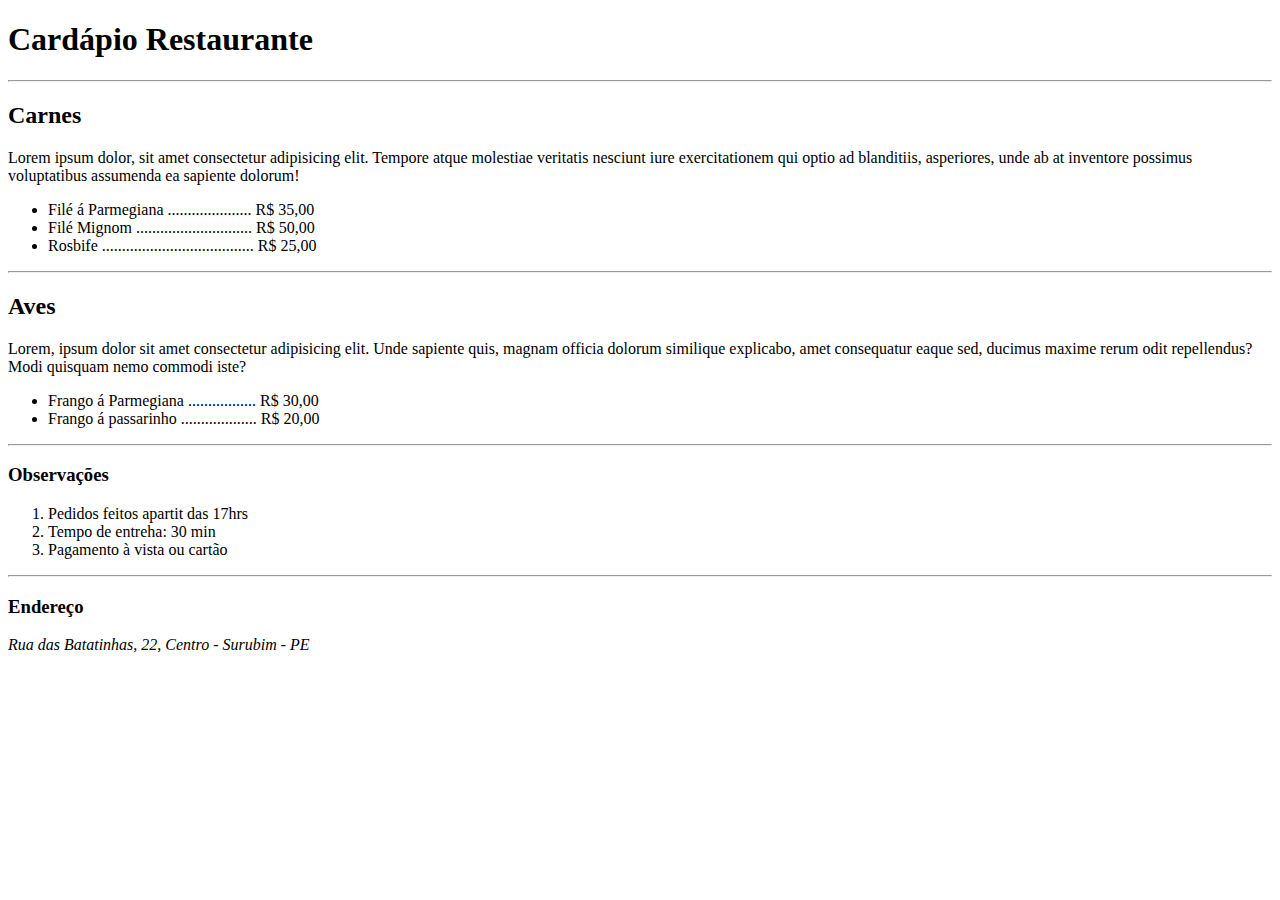
<file: Exercício guiado 1/index.html>
<!DOCTYPE html>
<html lang="pt-br">

<head>
    <meta charset="UTF-8">
    <meta http-equiv="X-UA-Compatible" content="IE=edge">
    <meta name="viewport" content="width=device-width, initial-scale=1.0">
    <title>Cardápio Restaurante</title>
</head>

<body>

    <h1>Cardápio Restaurante</h1>

    <hr>

    <h2>Carnes</h2>
    <p>Lorem ipsum dolor, sit amet consectetur adipisicing elit. Tempore atque molestiae veritatis nesciunt iure
        exercitationem qui optio ad blanditiis, asperiores, unde ab at inventore possimus voluptatibus assumenda ea
        sapiente dolorum!</p>

    <ul>
        <li>Filé á Parmegiana ..................... R$ 35,00 </li>
        <li>Filé Mignom ............................. R$ 50,00</li>
        <li>Rosbife ...................................... R$ 25,00</li>
    </ul>

    <hr>

    <h2>Aves</h2>
    <p>Lorem, ipsum dolor sit amet consectetur adipisicing elit. Unde sapiente quis, magnam officia dolorum similique explicabo, amet consequatur eaque sed, ducimus maxime rerum odit repellendus? Modi quisquam nemo commodi iste?</p>

    <ul>
        <li>Frango á Parmegiana ................. R$ 30,00</li>
        <li>Frango á passarinho ................... R$ 20,00</li>
    </ul>

    <hr>

    <h3>Observações</h3>

    <ol>
        <li>Pedidos feitos apartit das 17hrs</li>
        <li>Tempo de entreha: 30 min</li>
        <li>Pagamento à vista ou cartão</li>
    </ol>

    <hr>

    <h3>Endereço</h3>
    <address>
        Rua das Batatinhas, 22, Centro - Surubim - PE
    </address>

</body>

</html>
</file>
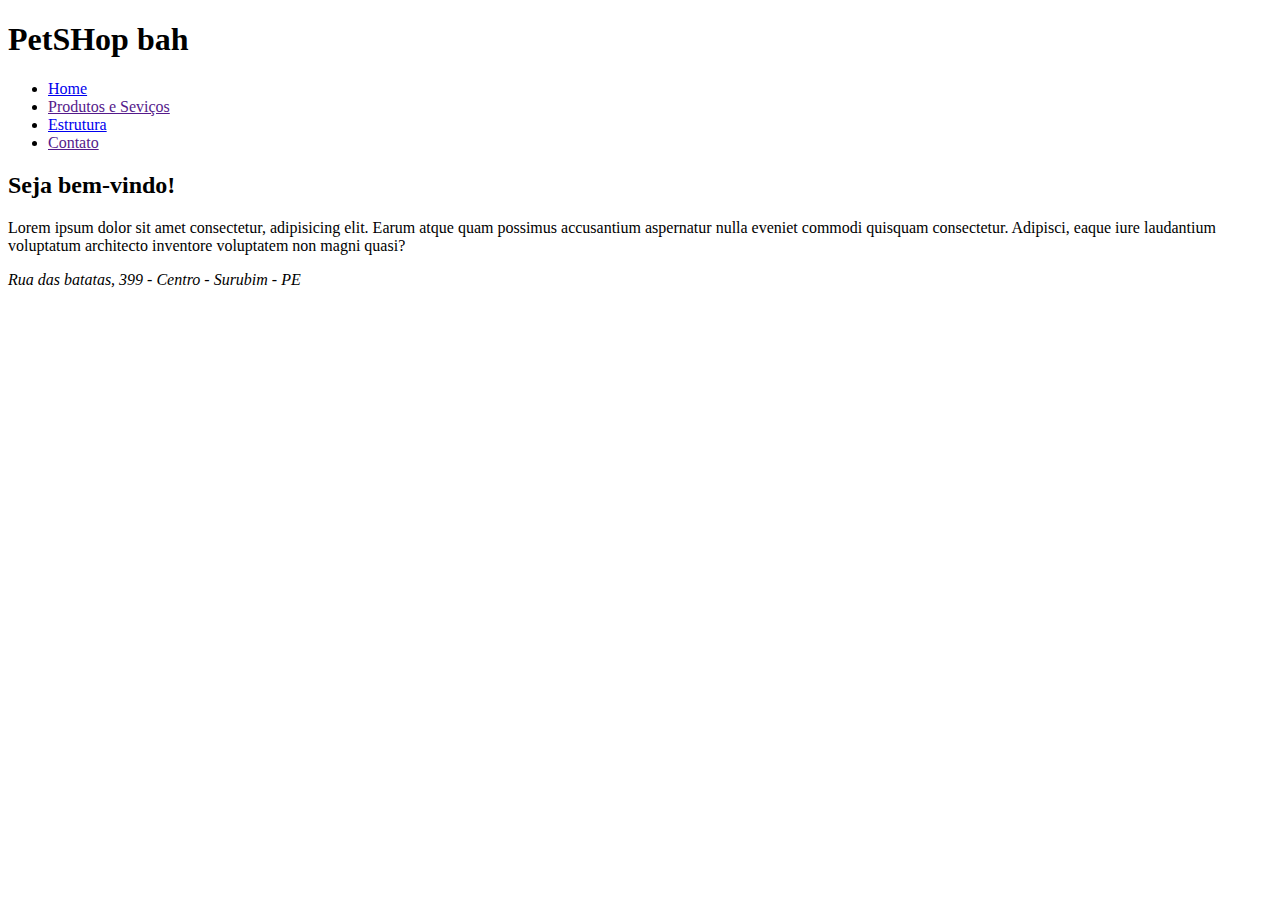
<file: Exercício guiado 2/index.html>
<!DOCTYPE html>
<html lang="pt-br">
<head>
    <meta charset="UTF-8">
    <meta http-equiv="X-UA-Compatible" content="IE=edge">
    <meta name="viewport" content="width=device-width, initial-scale=1.0">
    <title>Petshop</title>
</head>
<body>

    <header>

        <h1>PetSHop bah</h1>

        <nav>
            <ul>
                <li>
                    <a href="index.html">Home</a>
                </li>

                <li>
                    <a href="">Produtos e Seviços</a>
                </li>

                <li>
                    <a href="estrutura.html">Estrutura</a>
                </li>

                <li>
                    <a href="">Contato</a>
                </li>
            </ul>
        </nav>

    </header>

    <main>

        <h2>Seja bem-vindo!</h2>

        <p>Lorem ipsum dolor sit amet consectetur, adipisicing elit. Earum atque quam possimus accusantium aspernatur nulla eveniet commodi quisquam consectetur. Adipisci, eaque iure laudantium voluptatum architecto inventore voluptatem non magni quasi?</p>

    </main>

    <footer>
        <address>
            Rua das batatas, 399 - Centro - Surubim - PE
        </address>
    </footer>

</body>
</html>
</file>
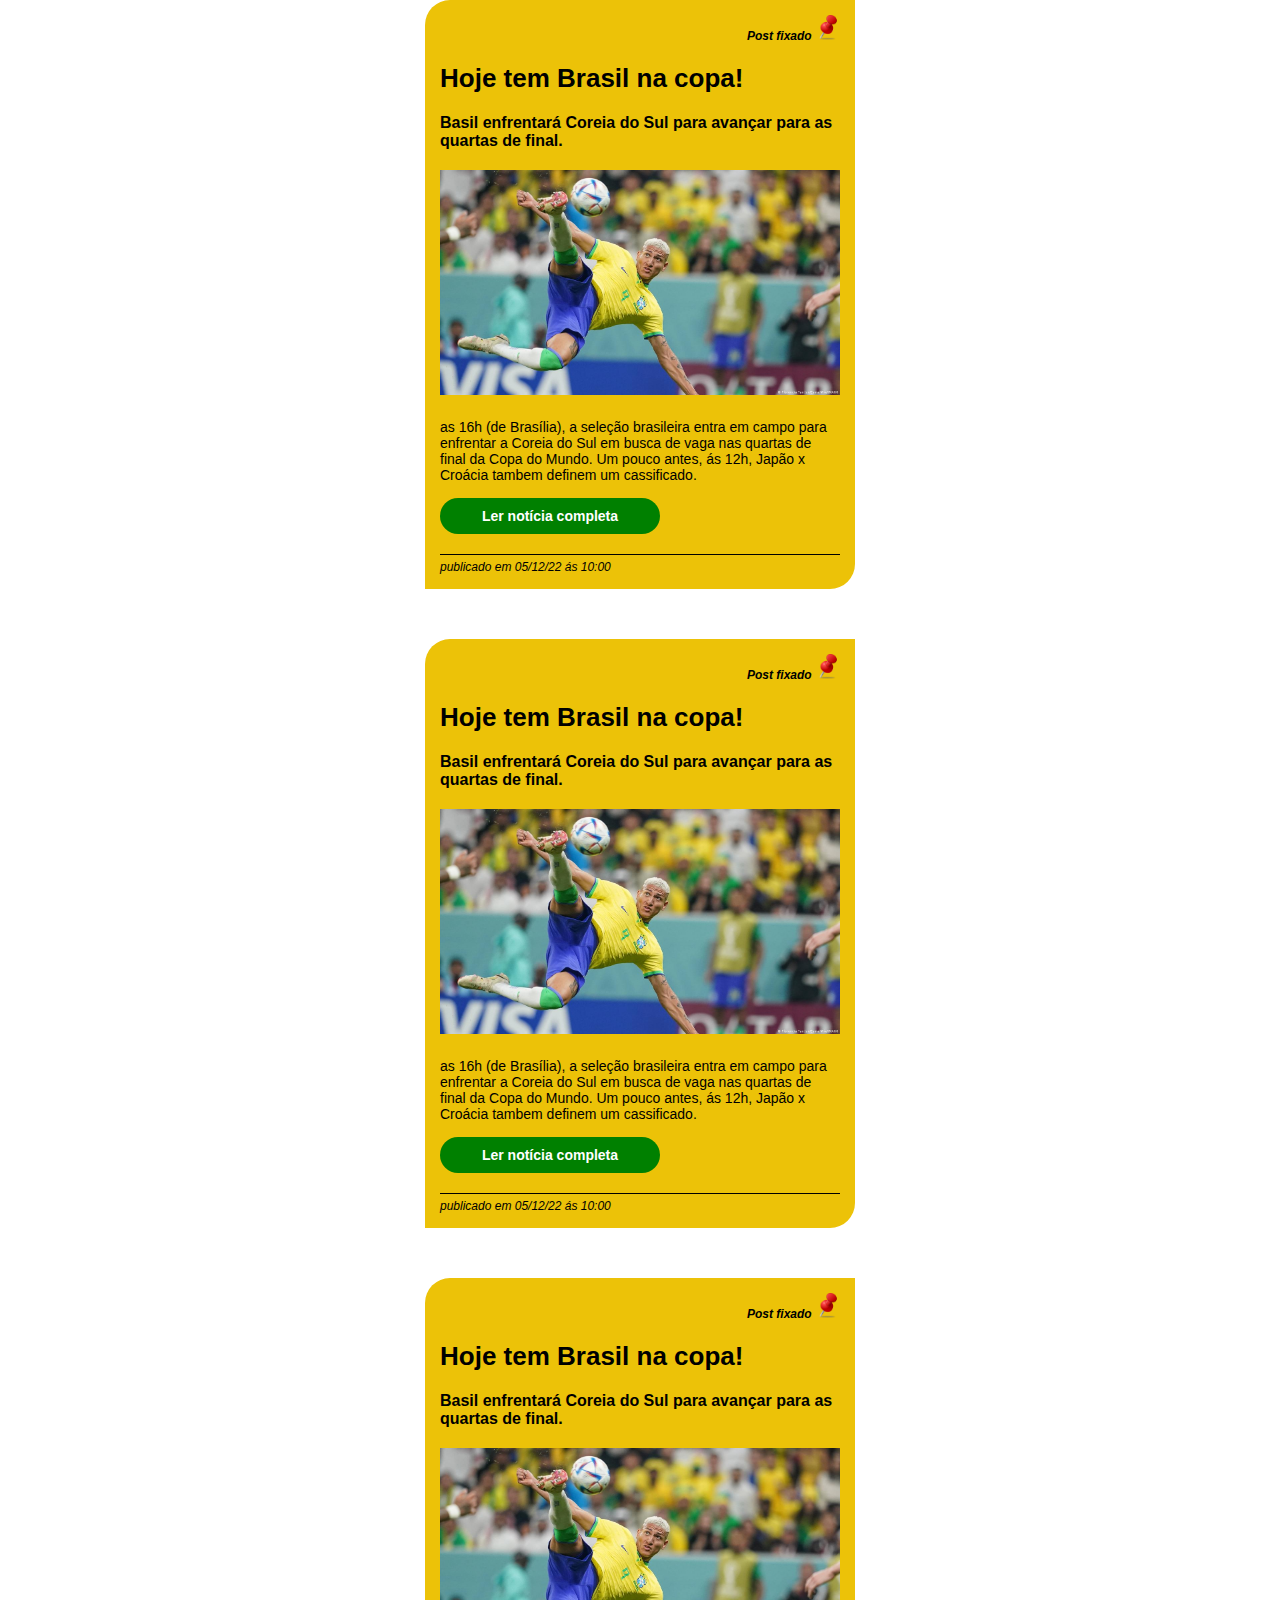
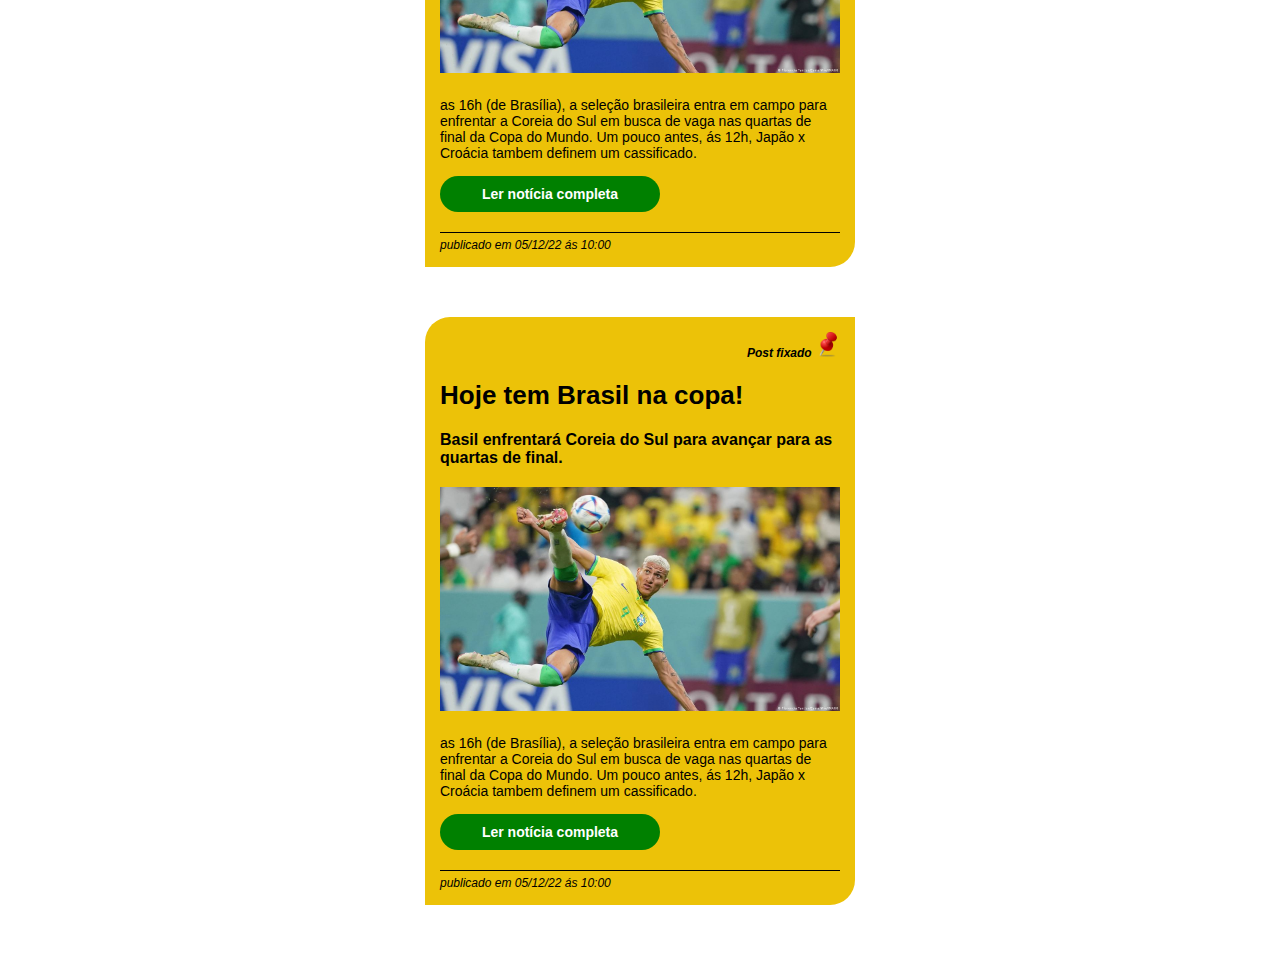
<file: Exercício guiado 3/index.html>
<!DOCTYPE html>
<html lang="pt-br">

<head>
    <meta charset="UTF-8">
    <meta http-equiv="X-UA-Compatible" content="IE=edge">
    <meta name="viewport" content="width=device-width, initial-scale=1.0">
    <title>Exercício guiado 3</title>

    <link rel="stylesheet" href="style.css">

</head>

<body>

    <div class="card">
       
        <p class="fixado">Post fixado
            <img src="img/pin.png" alt="foto pin">
        </p> 

        <h1 class="titulo">Hoje tem Brasil na copa!</h1>

        <h2 class="subtitulo">Basil enfrentará Coreia do Sul para avançar para as quartas de final.</h2>

        <img src="img/foto1.jpg" alt="foto Richarlison chutando" title="Richarlison chutando" class="foto">

        <p class="corpo">as 16h &lpar;de Brasília&rpar;, a seleção brasileira entra em campo para enfrentar a Coreia do Sul em busca de vaga nas quartas de final da Copa do Mundo. Um pouco antes, ás 12h, Japão x Croácia tambem definem um cassificado.</p>

        <a href="#" class="btnoticia">Ler notícia completa</a>

        <p class="data">publicado em 05/12/22 ás 10:00</p>

    </div>

    <div class="card">
       
        <p class="fixado">Post fixado
            <img src="img/pin.png" alt="foto pin">
        </p> 

        <h1 class="titulo">Hoje tem Brasil na copa!</h1>

        <h2 class="subtitulo">Basil enfrentará Coreia do Sul para avançar para as quartas de final.</h2>

        <img src="img/foto1.jpg" alt="foto Richarlison chutando" title="Richarlison chutando" class="foto">

        <p class="corpo">as 16h &lpar;de Brasília&rpar;, a seleção brasileira entra em campo para enfrentar a Coreia do Sul em busca de vaga nas quartas de final da Copa do Mundo. Um pouco antes, ás 12h, Japão x Croácia tambem definem um cassificado.</p>

        <a href="#" class="btnoticia">Ler notícia completa</a>

        <p class="data">publicado em 05/12/22 ás 10:00</p>

    </div>

    <div class="card">
       
        <p class="fixado">Post fixado
            <img src="img/pin.png" alt="foto pin">
        </p> 

        <h1 class="titulo">Hoje tem Brasil na copa!</h1>

        <h2 class="subtitulo">Basil enfrentará Coreia do Sul para avançar para as quartas de final.</h2>

        <img src="img/foto1.jpg" alt="foto Richarlison chutando" title="Richarlison chutando" class="foto">

        <p class="corpo">as 16h &lpar;de Brasília&rpar;, a seleção brasileira entra em campo para enfrentar a Coreia do Sul em busca de vaga nas quartas de final da Copa do Mundo. Um pouco antes, ás 12h, Japão x Croácia tambem definem um cassificado.</p>

        <a href="#" class="btnoticia">Ler notícia completa</a>

        <p class="data">publicado em 05/12/22 ás 10:00</p>

    </div>
    
    <div class="card">
       
        <p class="fixado">Post fixado
            <img src="img/pin.png" alt="foto pin">
        </p> 

        <h1 class="titulo">Hoje tem Brasil na copa!</h1>

        <h2 class="subtitulo">Basil enfrentará Coreia do Sul para avançar para as quartas de final.</h2>

        <img src="img/foto1.jpg" alt="foto Richarlison chutando" title="Richarlison chutando" class="foto">

        <p class="corpo">as 16h &lpar;de Brasília&rpar;, a seleção brasileira entra em campo para enfrentar a Coreia do Sul em busca de vaga nas quartas de final da Copa do Mundo. Um pouco antes, ás 12h, Japão x Croácia tambem definem um cassificado.</p>

        <a href="#" class="btnoticia">Ler notícia completa</a>

        <p class="data">publicado em 05/12/22 ás 10:00</p>

    </div>

</body>

</html>
</file>
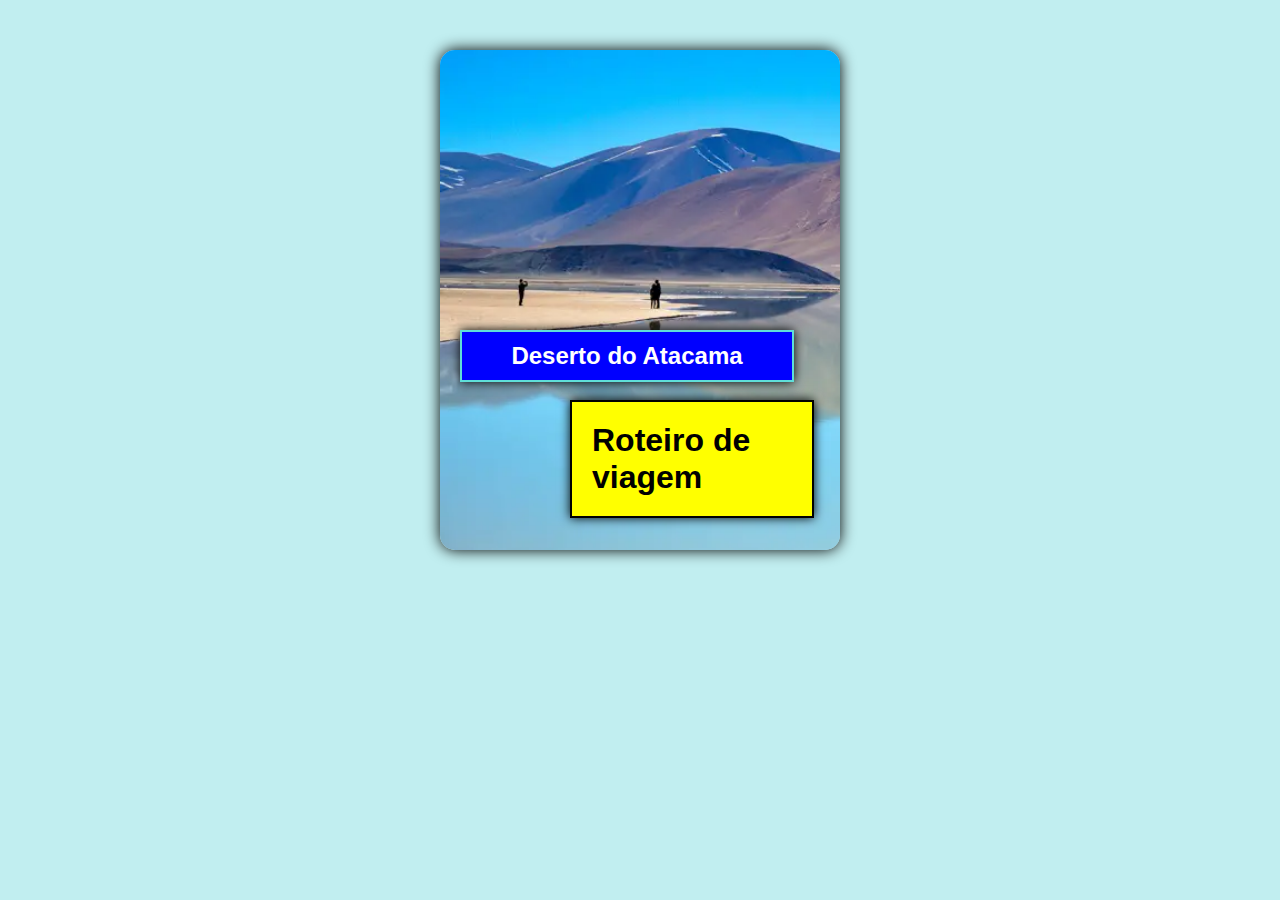
<file: Exercício guiado 4/index.html>
<!DOCTYPE html>
<html lang="pt-br">
<head>
    <meta charset="UTF-8">
    <meta http-equiv="X-UA-Compatible" content="IE=edge">
    <meta name="viewport" content="width=device-width, initial-scale=1.0">
    <title>Exercício guiado 4</title>

    <link rel="stylesheet" href="style.css">

</head>
<body>

    <div id="card">

        <h1>Roteiro de viagem</h1>

        <h2>Deserto do Atacama</h2>

    </div>
    
</body>
</html>
</file>
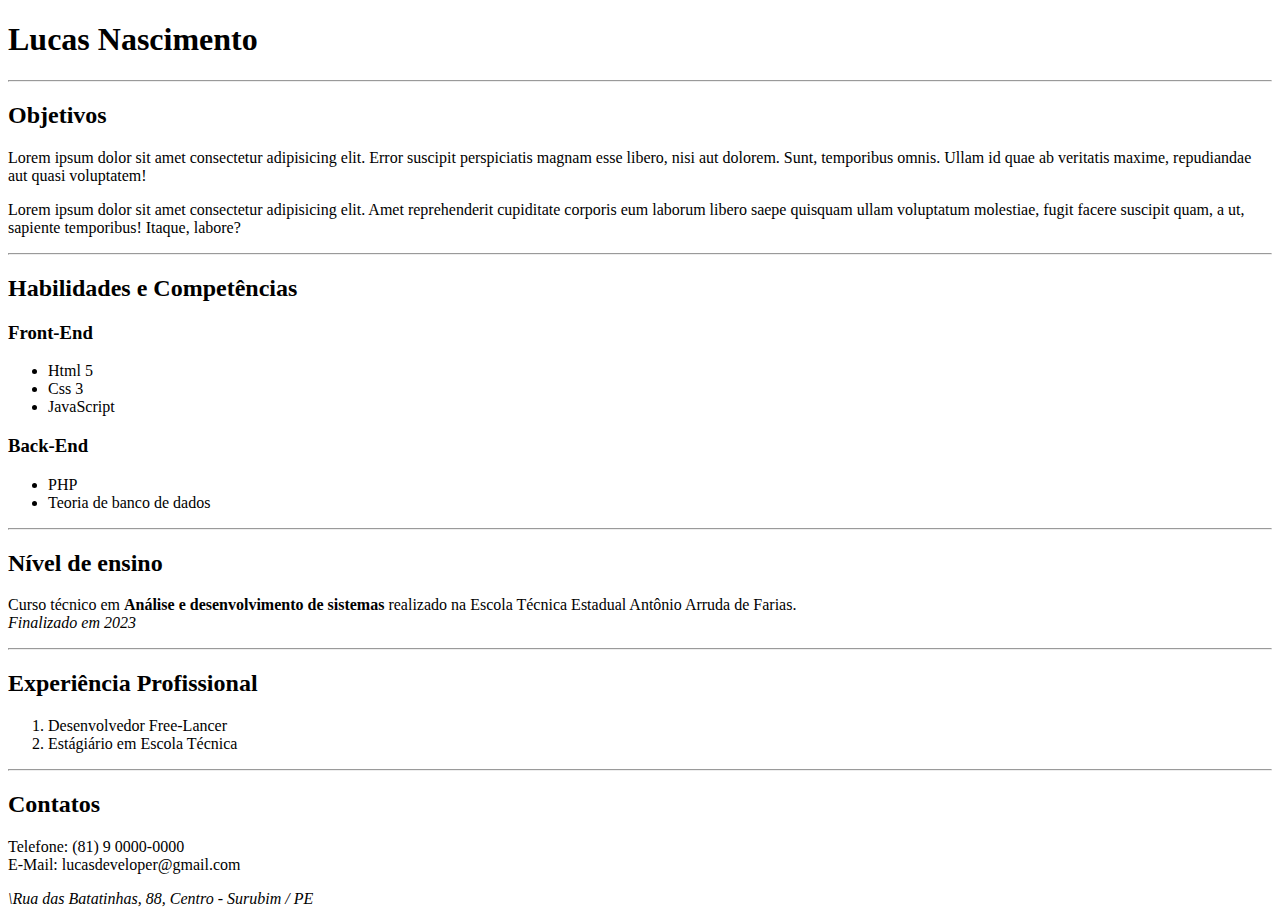
<file: Exercício proposto 1/Index.html>
<!DOCTYPE html>
<html lang="pt-br">
<head>
    <meta charset="UTF-8">
    <meta http-equiv="X-UA-Compatible" content="IE=edge">
    <meta name="viewport" content="width=device-width, initial-scale=1.0">
    <title>Currículo</title>
</head>
<body>
    
    <h1>Lucas Nascimento</h1>

    <hr>

    <!-- Início do 1° bloco -->
    <h2>Objetivos</h2>
    <p>Lorem ipsum dolor sit amet consectetur adipisicing elit. Error suscipit perspiciatis magnam esse libero, nisi aut dolorem. Sunt, temporibus omnis. Ullam id quae ab veritatis maxime, repudiandae aut quasi voluptatem!</p>

    <p>Lorem ipsum dolor sit amet consectetur adipisicing elit. Amet reprehenderit cupiditate corporis eum laborum libero saepe quisquam ullam voluptatum molestiae, fugit facere suscipit quam, a ut, sapiente temporibus! Itaque, labore?</p>
    <!-- Fim do 1° bloco -->

    <hr>

    <!-- Início do 2° bloco -->
    <h2>Habilidades e Competências</h2>
    <h3>Front-End</h3>
    <ul>
        <li>Html 5</li>
        <li>Css 3</li>
        <li>JavaScript</li>
    </ul>
    <h3>Back-End</h3>
    <ul>
        <li>PHP</li>
        <li>Teoria de banco de dados</li>
    </ul>
    <!-- Fim do 2° bloco -->

    <hr>

    <!-- Iníco do 3° bloco -->
    <h2>Nível de ensino</h2>
    <p>Curso técnico em <strong>Análise e desenvolvimento de sistemas</strong> realizado na Escola Técnica Estadual Antônio Arruda de Farias. 
    <br>
    <em>Finalizado em 2023</em></p>
    <!-- Fim do 3° bloco -->
    
    <hr>
    <!-- Início do 4° bloco -->
    <h2>Experiência Profissional</h2>
    <ol>
        <li>Desenvolvedor Free-Lancer</li>
        <li>Estágiário em Escola Técnica</li>
    </ol>
    <!-- Fim do 4° bloco -->

    <hr>

    <!-- Início do 5° bloco -->
    <h2>Contatos</h2>
    <p>Telefone: &lpar;81&rpar; 9 0000-0000
    <br>
    E-Mail: lucasdeveloper@gmail.com
    </p>
    <address>\Rua das Batatinhas, 88, Centro - Surubim / PE</address>
    <!-- FIm 5° bloco -->
   
</body>
</html>
</file>
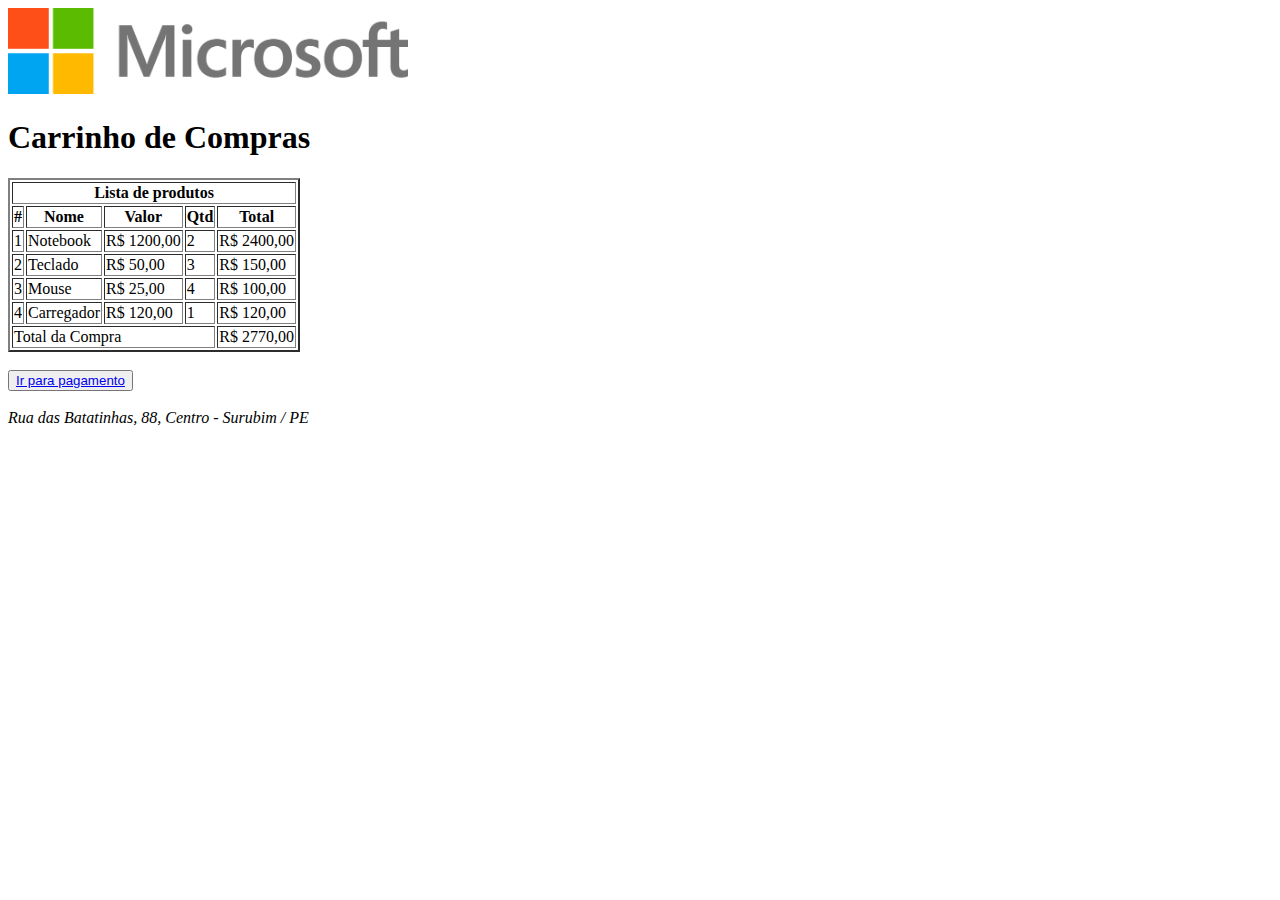
<file: Exercício proposto 2/Index.html>
<!DOCTYPE html>
<html lang="pt-br">

<head>
    <meta charset="UTF-8">
    <meta http-equiv="X-UA-Compatible" content="IE=edge">
    <meta name="viewport" content="width=device-width, initial-scale=1.0">
    <title>Carrinho de compras</title>
    <link rel="shortcut icon" href="img/favicon.png" type="image/x-icon">
</head>
<body>

    <!-- I-  Cabeçalho geral -->
    <header>

        <section>
            <img src="img/microsoft-logo.png" alt="logo microsoft" width="400">
        </section>
        
    </header>
    <!-- F - Cabeçalho geral -->


    <!-- I - Conteúdo da Pag -->
    <main>

        <h1>Carrinho de Compras</h1>

        <!-- I - Tabela -->
        <table border="2">

            <!-- I - Título da tabela -->
            <thead>
                <th colspan="5">Lista de produtos</th>
            </thead>
            <!-- F - Título da tabela -->


            <!-- I - Título colunas -->
            <thead>
                <th>#</th>
                <th>Nome</th>
                <th>Valor</th>
                <th>Qtd</th>
                <th>Total</th>
            </thead>
            <!-- F - Título colunas -->


            <!-- I - Contúdo tabela -->
            <tbody>
                
                <!-- 1° linha -->
                <tr>
                    <td>1</td>
                    <td>Notebook</td>
                    <td>R$ 1200,00</td>
                    <td>2</td>
                    <td>R$ 2400,00</td>
                </tr>

                <!-- 2° linha -->
                <tr>
                    <td>2</td>
                    <td>Teclado</td>
                    <td>R$ 50,00</td>
                    <td>3</td>
                    <td>R$ 150,00</td>
                </tr>

                <!-- 3° linha -->
                <tr>
                    <td>3</td>
                    <td>Mouse</td>
                    <td>R$ 25,00</td>
                    <td>4</td>
                    <td>R$ 100,00</td>
                </tr>

                <!-- 4° linha -->
                <tr>
                    <td>4</td>
                    <td>Carregador</td>
                    <td>R$ 120,00</td>
                    <td>1</td>
                    <td>R$ 120,00</td>
                </tr>

                <!-- Total -->
                <tr>
                    <td colspan="4">Total da Compra</td>
                    <td>R$ 2770,00</td>
                </tr>
                <!-- F - COnteúdo tabela -->
            </tbody>

        </table>
         <!-- F - Tabela -->

<br>

         <!-- I - Botão pagamento -->
         <button>
            <a href="pagamento.html">
                Ir para pagamento
            </a>
        </button>
         <!-- F - Botão pagamento -->

    </main>
    <!-- Fim Conteúdo da Pag -->

<br>

    <!-- I - Rodapé -->
    <footer>
        <address>
            Rua das Batatinhas, 88, Centro - Surubim / PE
        </address>
    </footer>
    <!-- F - Rodapé -->


</body>

</html>
</file>
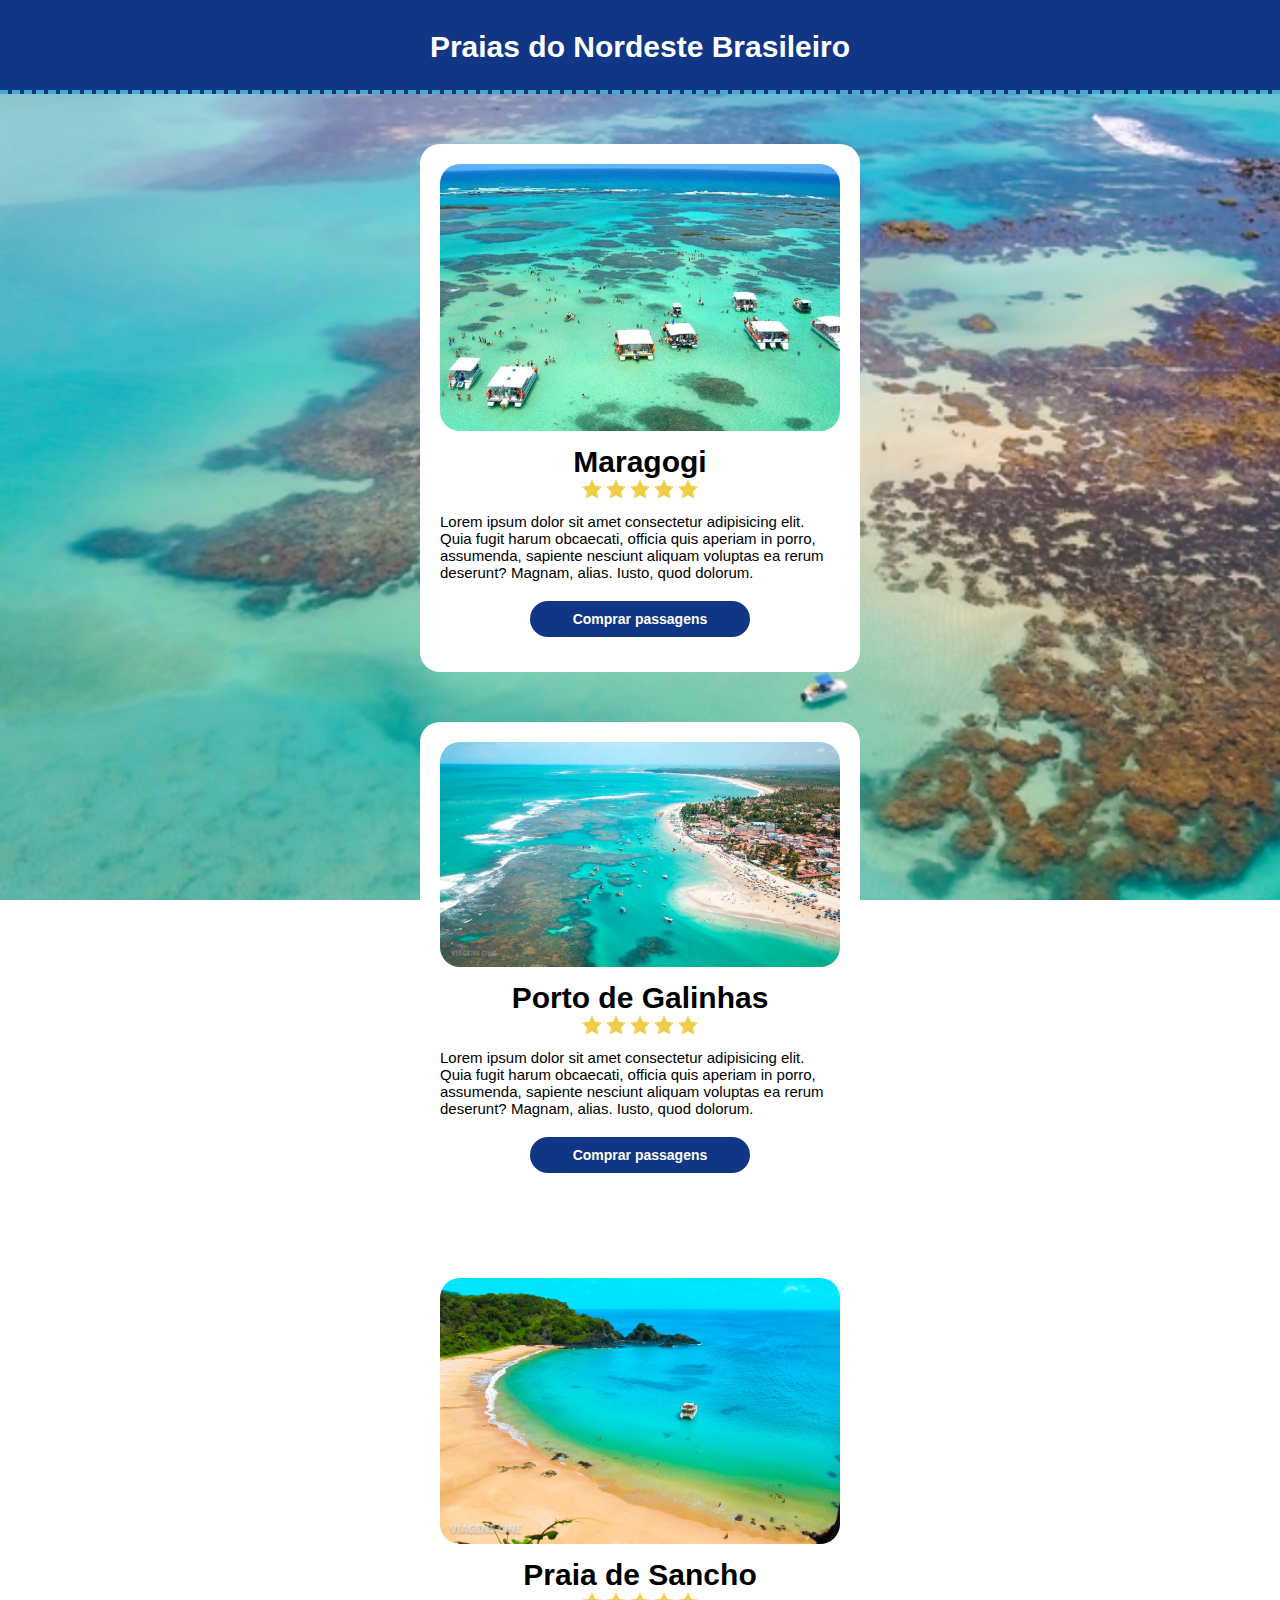
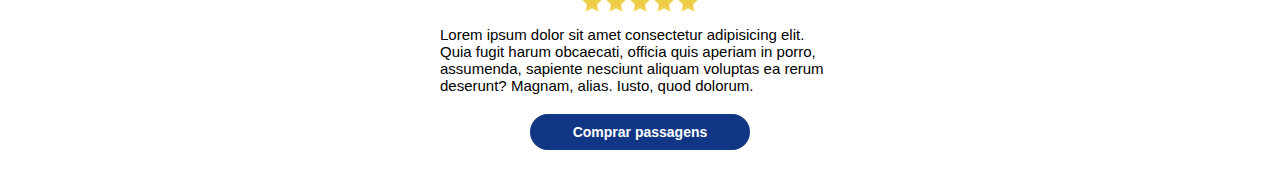
<file: Exercício proposto 3/index.html>
<!DOCTYPE html>
<html lang="pt-br">

<head>
    <meta charset="UTF-8">
    <meta http-equiv="X-UA-Compatible" content="IE=edge">
    <meta name="viewport" content="width=device-width, initial-scale=1.0">
    <title>Exercício Proposto 3</title>

    <link rel="stylesheet" href="style.css">

</head>

<body>

    <header id="header">
        <h1>Praias do Nordeste Brasileiro</h1>
    </header>

    <main>
        
        <!-- Card Maragogi -->
        <section class="card">

            <img src="img/maragogi.jpg" alt="Praia de Maragogi" title="Praia de Maragogi" class="praia">

            <h1 class="titulocard">Maragogi</h1>

            <p class="avaliacao">
                <img src="img/estrela.png" alt="Estrelas" >
                <img src="img/estrela.png" alt="Estrelas" >
                <img src="img/estrela.png" alt="Estrelas" >
                <img src="img/estrela.png" alt="Estrelas" ">
                <img src="img/estrela.png" alt="Estrelas" ">
            </p>

            <p class="textoinfo">Lorem ipsum dolor sit amet consectetur adipisicing elit. Quia fugit harum obcaecati, officia quis aperiam in porro, assumenda, sapiente nesciunt aliquam voluptas ea rerum deserunt? Magnam, alias. Iusto, quod dolorum.</p>

            <a href="#" class="btcomprar">Comprar passagens</a>

        </section>
         <!-- FIm card Maragogi --> 

        <!-- CArd Porto de Galinhas -->
        <section class="card">

            <img src="img/porto-de-galinhas.jpg" alt="Praia de Porto de Galinhas" title="Porto de Galinhas" class="praia">

            <h1 class="titulocard">Porto de Galinhas</h1>

            <p class="avaliacao">
                <img src="img/estrela.png" alt="Estrelas" >
                <img src="img/estrela.png" alt="Estrelas" >
                <img src="img/estrela.png" alt="Estrelas" >
                <img src="img/estrela.png" alt="Estrelas" ">
                <img src="img/estrela.png" alt="Estrelas" ">
            </p>

            <p class="textoinfo">Lorem ipsum dolor sit amet consectetur adipisicing elit. Quia fugit harum obcaecati, officia quis aperiam in porro, assumenda, sapiente nesciunt aliquam voluptas ea rerum deserunt? Magnam, alias. Iusto, quod dolorum.</p>

            <a href="#" class="btcomprar">Comprar passagens</a>

        </section>
        <!-- FIm card Porto de Galinhas -->

        <!-- Card Sancho -->
        <section class="card">

            <img src="img/sancho.jpg" alt="Praia de sancho" title="Praia de Sancho" class="praia">

            <h1 class="titulocard">Praia de Sancho</h1>

            <p class="avaliacao">
                <img src="img/estrela.png" alt="Estrelas" >
                <img src="img/estrela.png" alt="Estrelas" >
                <img src="img/estrela.png" alt="Estrelas" >
                <img src="img/estrela.png" alt="Estrelas" ">
                <img src="img/estrela.png" alt="Estrelas" ">
            </p>

            <p class="textoinfo">Lorem ipsum dolor sit amet consectetur adipisicing elit. Quia fugit harum obcaecati, officia quis aperiam in porro, assumenda, sapiente nesciunt aliquam voluptas ea rerum deserunt? Magnam, alias. Iusto, quod dolorum.</p>

            <a href="#" class="btcomprar">Comprar passagens</a>

        </section>
        <!-- Fim card Sancho -->

    </main>

</body>

</html>
</file>
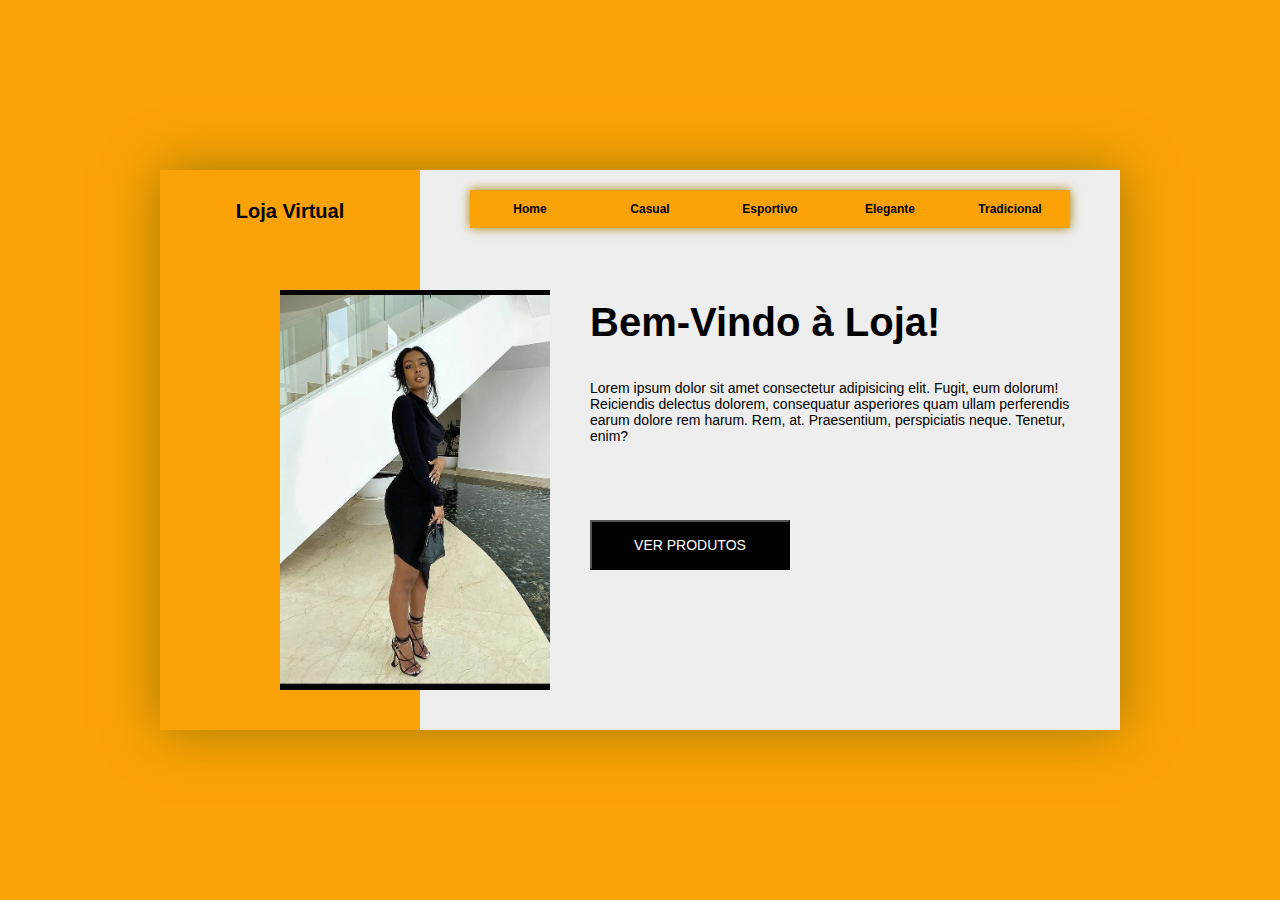
<file: Projetos/Layout 1/index.html>
<!DOCTYPE html>
<html lang="pt-br">

<head>

    <meta charset="UTF-8">
    <meta http-equiv="X-UA-Compatible" content="IE=edge">
    <meta name="viewport" content="width=device-width, initial-scale=1.0">
    <title>Loja Virtual</title>

    <link rel="stylesheet" href="style.css">

</head>
<body>

    <div class="container">

        <section class="esquerda">
            <h1>Loja Virtual</h1>
        </section>

        <section class="direita">
            <ul class="menu">
                <li><a href="#">Home</a></li>
                <li><a href="#">Casual</a></li>
                <li><a href="#">Esportivo</a></li>   
                <li><a href="#">Elegante</a></li>
                <li><a href="#">Tradicional</a></li>
            </ul>

            <h1>Bem-Vindo à Loja!</h1>

            <p>Lorem ipsum dolor sit amet consectetur adipisicing elit. Fugit, eum dolorum! Reiciendis delectus dolorem, consequatur asperiores quam ullam perferendis earum dolore rem harum. Rem, at. Praesentium, perspiciatis neque. Tenetur, enim?</p>

            <button>Ver Produtos</button>
        </section>

        <div class="foto"></div>

    </div>

</body>
</html>
</file>
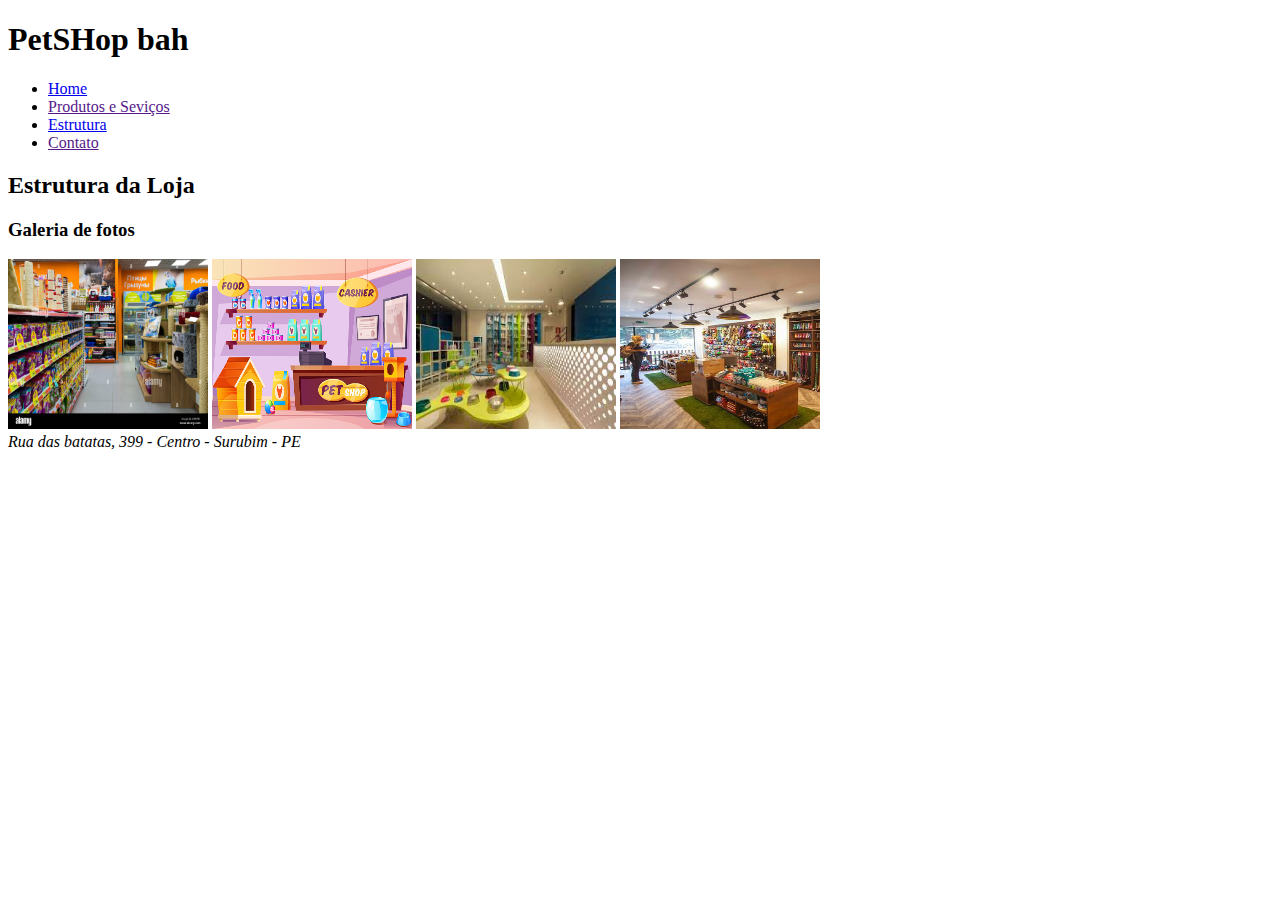
<file: Exercício guiado 2/estrutura.html>
<!DOCTYPE html>
<html lang="pt-br">
<head>
    <meta charset="UTF-8">
    <meta http-equiv="X-UA-Compatible" content="IE=edge">
    <meta name="viewport" content="width=device-width, initial-scale=1.0">
    <title>Petshop</title>
</head>
<body>
    
    <header>

        <h1>PetSHop bah</h1>

        <nav>
            <ul>
                <li>
                    <a href="index.html">Home</a>
                </li>

                <li>
                    <a href="">Produtos e Seviços</a>
                </li>

                <li>
                    <a href="estrutura.hml">Estrutura</a>
                </li>

                <li>
                    <a href="">Contato</a>
                </li>
            </ul>
        </nav>

    </header>

    <main>

        <h2>Estrutura da Loja</h2>

        <h3>Galeria de fotos</h3>
        
        <section>
            <img src="img/img.jpg" alt="foto da loja petshop bah" width="200px" height="170">
            <img src="img/img2.jpg" alt="desenho ilustrativo da loja petshop bah" width="200px" height="170">
            <img src="img/img3.jpeg" alt="foto da loja petshop bah" width="200px" height="170">
            <img src="img/img4.jpg" alt="foto da loja petshop bah" width="200px" height="170">
        </section>

    </main>

    <footer>
        <address>
            Rua das batatas, 399 - Centro - Surubim - PE
        </address>
    </footer>

</body>
</html>
</file>
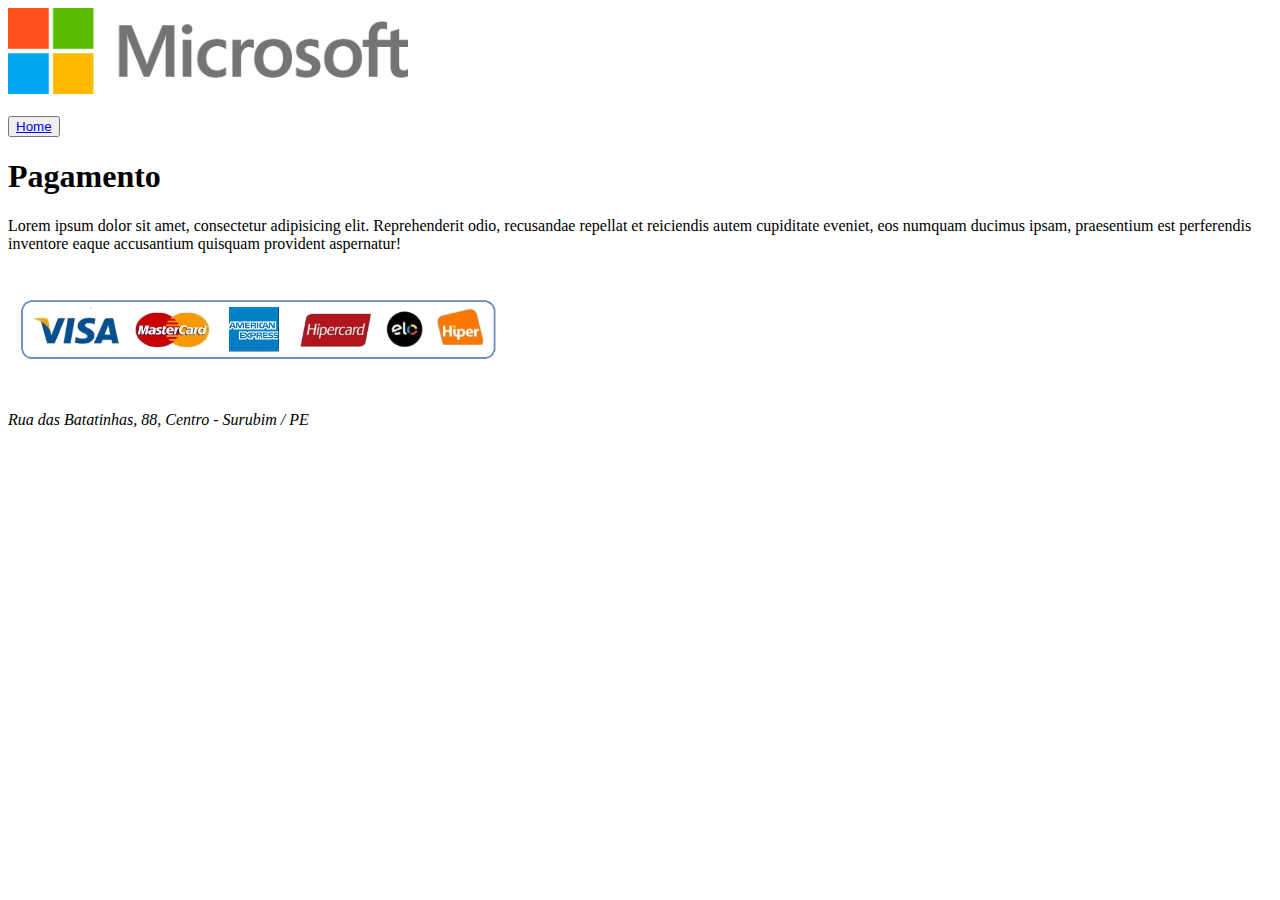
<file: Exercício proposto 2/pagamento.html>
<!DOCTYPE html>
<html lang="pt-br">

<head>
    <meta charset="UTF-8">
    <meta http-equiv="X-UA-Compatible" content="IE=edge">
    <meta name="viewport" content="width=device-width, initial-scale=1.0">
    <title>Carrinho de compras</title>
    <link rel="shortcut icon" href="img/favicon.png" type="image/x-icon">
</head>

<body>

    <!-- I-  Cabeçalho geral -->
    <header>

        <section>
            <img src="img/microsoft-logo.png" alt="logo microsoft" width="400">
        </section>
        
    </header>
    <!-- F - Cabeçalho geral -->

    <br>

    <!-- I - Conteúdo da Pag -->
    <main>

        <!-- I - Botão home -->
        <button>
            <a href="Index.html">
                Home
            </a>
        </button>
        <!-- F - Botão home -->

        <!-- I - Descrição -->
        <h1>Pagamento</h1>

        <p>Lorem ipsum dolor sit amet, consectetur adipisicing elit. Reprehenderit odio, recusandae repellat et
            reiciendis autem cupiditate eveniet, eos numquam ducimus ipsam, praesentium est perferendis inventore eaque
            accusantium quisquam provident aspernatur!
        </p>
        <!-- F - Descrição -->

        <!-- I - Métodos -->
        <section>
            <img src="img/cartoes-credito.png" alt="Métodos de pagamento" width="500">
        </section>
        <!-- F - Métodos -->

    </main>
    <!-- F - Conteúdo da pag -->

    <br>

    <!-- I - Rodapé -->
    <footer>
        <address>
            Rua das Batatinhas, 88, Centro - Surubim / PE
        </address>
    </footer>
    <!-- F - Rodapé -->
</body>

</html>
</file>
<file: Exercício guiado 3/style.css>
* {
    margin: 0;
    padding: 0;
}
/*Card notícia ***************************/
.card {
    background-color: rgb(236, 194, 8);
    width: 400px;


    margin: 0 auto;
    padding: 15px;
    border-top-left-radius: 25px;
    border-bottom-right-radius: 25px;
    margin-bottom: 50px;
}

    .fixado {
        font-family: Arial, Helvetica, sans-serif;
        font-size: 12px;
        font-weight: bold;
        font-style: italic;

        text-align: right;

    }
        .fixado img {
            width: 25px;

        }
    
    .titulo {
        font-family: Arial, Helvetica, sans-serif;
        font-size: 26px;
        margin-top: 20px;
    }

    .subtitulo {
        font-family:Arial, Helvetica, sans-serif;
        font-size:16px;
        margin-top: 20px;
    }

    .foto {
        width: 100%;
        margin-top: 20px;

    }

    .corpo {
        font-family: Arial, Helvetica, sans-serif;
        font-size:14px;
        margin-top: 20px;
    }

    .btnoticia {
        background-color: green;
        color: white;
        text-decoration: none;
        text-align: center;
        font-size: 14px;
        font-family: Arial, Helvetica, sans-serif;
        font-weight: bold;

        display: block;
        width: 200px;
        border-radius: 20px;
        padding: 10px;
        margin-top: 15px;
    }

    .btnoticia:hover {
        background-color: rgb(10, 189, 10);
        color: rgb(8, 8, 41);
    }

    .data {
        font-family: Arial, Helvetica, sans-serif;
        font-size: 12px;
        font-style: italic;

        padding-top: 5px;
        margin-top: 20px;
        border-top: solid 1px black;
    }

/*Fim card notícia ***********************/
</file>
<file: Exercício guiado 4/style.css>
* {
    margin: 0;
    padding: 0;
}

body {
    background-color: rgb(193, 238, 240);
}

/*Conteúdo**************/

    #card {
        width: 400px;
        height: 500px;
        margin: 0 auto;
        background-image: url(img/atacama.jpg);
        background-size: cover;
        border-radius: 15px;

        box-shadow: 0 0 15px black;

        position: relative;
        top: 50px;
        cursor: pointer;
    }

    #card > h1 {
        background-color: yellow;
        width: 200px;
        padding: 20px;
        border: solid 2px black;
        font-family: Verdana, Geneva, Tahoma, sans-serif;

        position: absolute;
        top: 350px;
        left: 130px;

        box-shadow: 0 0 10px black;
    }

    #card > h2 {
        background-color: blue;
        color: white;
        font-family: Verdana, Geneva, Tahoma, sans-serif;
        width: 310px;
        text-align: center;
        padding: 10px;
        border: solid 2px rgb(95, 223, 217);

        position: absolute;
        top: 280px;
        left: 20px;

        box-shadow: 0 0 10px black;
    }

    #card > *:hover {
        opacity: 0.3;
    }
</file>
<file: Exercício proposto 3/style.css>
* {
    padding: 0;
    margin: 0;
}

/* Cabeçalho *******************/
#header {
    background-color: rgb(17, 54, 133);
    height: 60px;
    border-bottom: dashed 4px rgb(68, 173, 207);
    

    font-family: Arial, Helvetica, sans-serif;
    font-size: 15px;
    color: white;
    text-align: center;
    padding-top: 30px;

}
/* Fim cabeçalho ***************/

/*Conteúdo *********************/
body {
    background-image: url(img/fundo.png);
    background-repeat: no-repeat;
    background-size: cover;
    background-attachment: fixed;
}

    .card{
        background-color: white;
        width: 400px;

        border-radius: 20px;
        margin: 0 auto;
        padding: 20px;
        margin-top: 50px;
    }

        .praia {
            width: 100%;
            border-radius: 20px;
        }

        .titulocard {
            font-family: Arial, Helvetica, sans-serif;
            font-size: 30px;
            font-weight: bold;

            text-align: center;
            margin-top: 10px;
        }

        .avaliacao {
            text-align: center;
        }

            .avaliacao img {
                width: 20px;
            }

        .textoinfo {
            font-family: Arial, Helvetica, sans-serif;
            font-size: 15px;

            margin-top: 10px;
            margin-bottom: 20px;
        }

        .btcomprar {
            background-color: rgb(17, 54, 133);
            color: white;
            text-decoration: none;
            text-align: center;
            font-size: 14px;
            font-family: Arial, Helvetica, sans-serif;
            font-weight: bold;
    
            display: block;
            width: 200px;
            border-radius: 20px;
            padding: 10px;
            margin: 15px auto;
        }

        .btcomprar:hover {
            background-color: rgb(81, 117, 194);
            text-shadow: 3px 3px  rgba(97, 97, 97, 0.575);
        }

/* Fim conteúdo ****************/
</file>
<file: Projetos/Layout 1/style.css>
:root {
    --amarelo: #fba206;
    --amarelo-escuro: rgb(161, 124, 0);
}

* {
    margin: 0;
    padding: 0;
    box-sizing: border-box;
}

body {
    background-color: var(--amarelo);
    display: flex;
    justify-content: center;
    align-items: center;
    height: 100vh;
}

.container {
    width: 960px;
    height: 560px;
    background-color: white;
    box-shadow: 0 0 50px var(--amarelo-escuro);

    display: flex;
    position: relative;
}

    .esquerda {
        width: 260px;
        height: 100%;
        background-color: var(--amarelo);
    }

        .esquerda > h1 {
            font-family: Verdana, Geneva, Tahoma, sans-serif;
            font-size: 20px;
            text-align: center;
            margin-top: 30px;
        }

    .direita {
        width: 700px;
        height: 100%;
        position: relative;
        background-color: #eee;
    }

        .menu {
            list-style: none;
            display: flex;
            position: absolute;
            top: 20px;
            left: 50px;
            box-shadow: 0 0 10px var(--amarelo-escuro);
        }

        .menu > li > a {
            background-color: var(--amarelo);
            display: inline-block;
            width: 120px;
            padding: 12px;
            text-align: center;

            color: black;
            text-decoration: none;
            font-family: Verdana, Geneva, Tahoma, sans-serif;
            font-size: 12px;
            font-weight: bold;
            transition: 0.5s;
        }

        .menu > li >a:hover {
            background-color: black;
            color: white;
        }

        .direita > h1 {
            font-size: 40px;
            font-family: Verdana, Geneva, sans-serif;
            position: absolute;
            top: 130px;
            left: 170px;
        }

        .direita > p {
            font-size: 14px;
            font-family: Verdana, Geneva, sans-serif;
            position: absolute;
            top: 210px;
            left: 170px;
            width: 480px;
        }

        .direita > button {
            background-color: black;
            font-size: 14px;
            font-family: Verdana, Geneva, Tahoma, sans-serif;
            text-transform: uppercase;
            color: white;
            position: absolute;
            top: 350px;
            left: 170px;
            padding: 15px;
            width: 200px;
            cursor: pointer;
            transition: 0.5s;
        }

        .direita > button:hover {
            background-color: var(--amarelo);
            border: dashed 2px black;
            color: black;
            font-weight: bold;
        }

    .foto {
        width: 270px;
        height: 400px;
        position: absolute;
        top: 120px;
        left: 120px;
        background-image: url(modelo.jpg);
        background-size: cover;
        border-bottom: solid 5px black;
        border-top: solid 5px black;
    }

    ::selection {
        background-color: var(--amarelo-escuro);
        color: white;
    }

    ::-moz-selection {
        background-color: var(--amarelo-escuro);
        color: white;
    }
</file>
